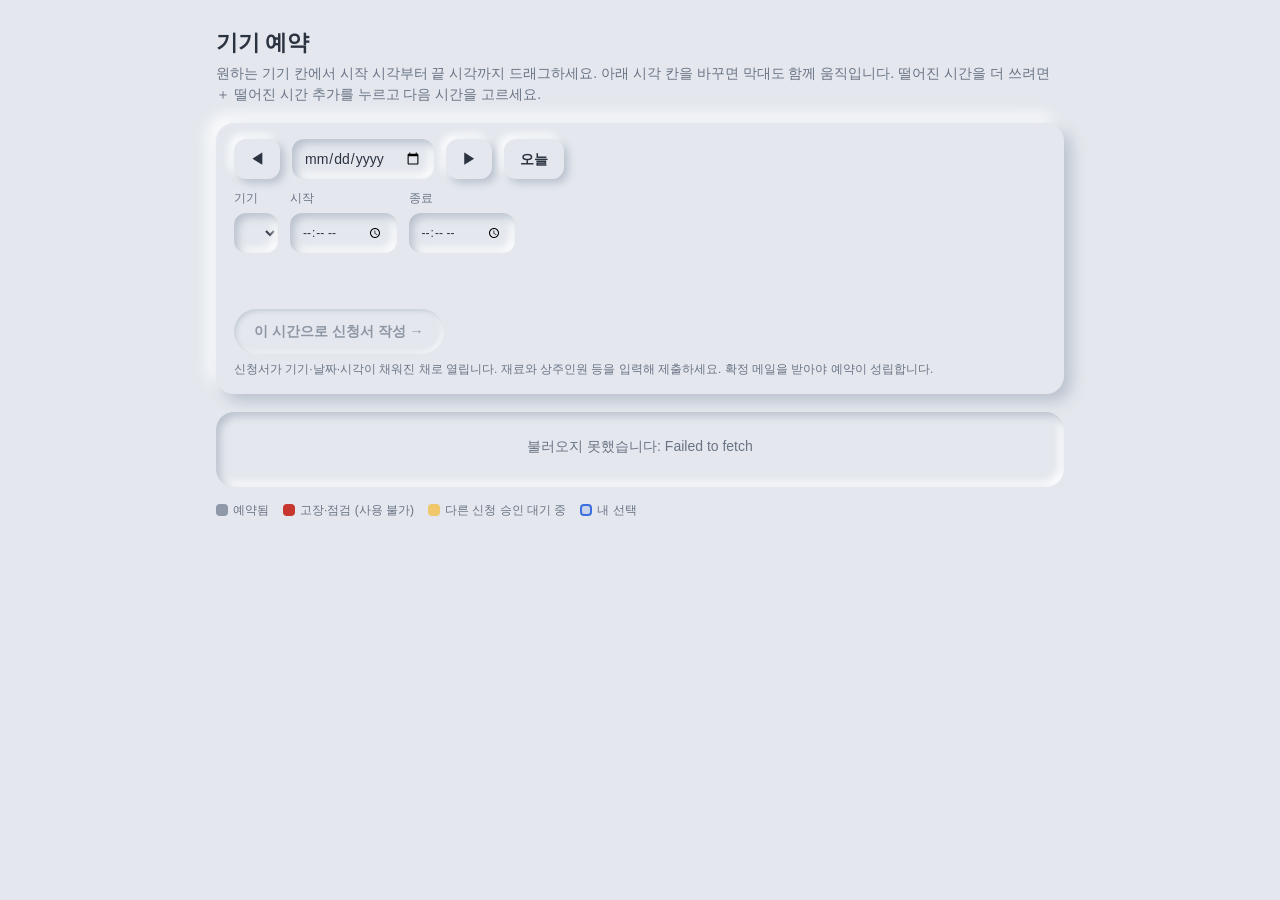
<file: index.html>
<!DOCTYPE html>
<html lang="ko">
<head>
<meta charset="utf-8">
<meta name="viewport" content="width=device-width, initial-scale=1">
<title>기기 예약</title>
<style>
  /* 뉴모피즘 — 색·그림자는 :root 값만 바꾸면 됩니다 */
  :root {
    --bg: #e4e8ee; --hi: #ffffff; --lo: #b8c0cc; --text: #2b3240; --muted: #6a7384;
    --line: rgba(120,132,150,.28); --line2: rgba(120,132,150,.12);
    --sel: #3d6fe0; --sel-bg: rgba(61,111,224,.16); --warn: #c76a00; --warn-bg: rgba(199,106,0,.16);
    --err: #c8372f; --err-bg: rgba(200,55,47,.14);
    --booked: #8f98a8; --outage: #c8372f; --pending: #e3a21a; --lane2: rgba(255,255,255,.25); --lane3: rgba(61,111,224,.06);
    --radius: 18px; --radius-s: 12px;
    --raise: 7px 7px 16px var(--lo), -7px -7px 16px var(--hi);
    --raise-s: 4px 4px 9px var(--lo), -4px -4px 9px var(--hi);
    --press: inset 4px 4px 8px var(--lo), inset -4px -4px 8px var(--hi);
    --press-s: inset 2px 2px 5px var(--lo), inset -2px -2px 5px var(--hi);
  }
  @media (prefers-color-scheme: dark) {
    :root { --bg: #2a2e36; --hi: #363b45; --lo: #1c1f25; --text: #e6e9ef; --muted: #9aa3b2;
      --sel: #7aa2ff; --sel-bg: rgba(122,162,255,.18); --warn: #f0a24a; --err: #ff7a70; --booked: #5d6574; --lane2: rgba(255,255,255,.025); --lane3: rgba(122,162,255,.07); }
  }
  * { box-sizing: border-box; }
  body { margin: 0; background: var(--bg); color: var(--text);
    font: 14px/1.5 -apple-system, BlinkMacSystemFont, 'Apple SD Gothic Neo', 'Noto Sans KR', sans-serif; }
  .wrap { max-width: 880px; margin: 0 auto; padding: 20px 16px 40px; }
  h1 { font-size: 22px; margin: 6px 0 4px; letter-spacing: -.3px; }
  .muted { color: var(--muted); }
  .card { background: var(--bg); border-radius: var(--radius); padding: 16px 18px; margin: 18px 0; box-shadow: var(--raise); }
  .notice { box-shadow: var(--press); color: var(--warn); white-space: pre-line; font-size: 13px; }
  .row { display: flex; flex-wrap: wrap; gap: 12px; align-items: center; }
  .row label { display: flex; flex-direction: column; font-size: 12px; color: var(--muted); gap: 6px; }
  input, select, button { font: inherit; color: var(--text); }
  input, select { padding: 8px 12px; border: 0; border-radius: var(--radius-s); background: var(--bg);
    box-shadow: var(--press); min-height: 40px; outline: none; }
  input:focus, select:focus { box-shadow: var(--press), 0 0 0 2px var(--sel); }
  button { padding: 9px 16px; border: 0; border-radius: var(--radius-s); background: var(--bg); box-shadow: var(--raise-s);
    cursor: pointer; min-height: 40px; font-weight: 600; }
  button:active { box-shadow: var(--press-s); }
  button:disabled { box-shadow: var(--press-s); opacity: .5; cursor: default; }
  .primary { background: var(--bg); color: var(--sel); font-weight: 700; text-decoration: none; box-shadow: var(--raise);
    display: inline-flex; align-items: center; padding: 12px 20px; border-radius: 999px; transition: box-shadow .15s, transform .15s; }
  .primary:hover { transform: translateY(-1px); }
  .primary:active { box-shadow: var(--press); transform: none; }
  .primary[aria-disabled="true"] { box-shadow: var(--press-s); color: var(--muted); opacity: .7; pointer-events: none; }

  /* 타임라인: 움푹 들어간 판 위에 블록이 떠 있는 구성 */
  .grid { display: grid; grid-template-columns: 44px repeat(var(--lanes), minmax(0, 1fr)); position: relative; user-select: none; }
  .lane-head { position: sticky; top: 0; z-index: 3; background: var(--bg); font-size: 12px; font-weight: 600;
    text-align: center; padding: 8px 2px; line-height: 1.25; box-shadow: 0 6px 8px -6px var(--lo); }
  .lane-head.off { color: var(--err); }
  .gutter { position: relative; }
  .tick { position: absolute; right: 6px; font-size: 11px; color: var(--muted); transform: translateY(-50%); }
  .lane { position: relative; border-left: 1px solid var(--line); cursor: crosshair; touch-action: pan-y; }
  .lane.type-printer { background: var(--lane2); }
  .lane.type-room { background: var(--lane3); }
  .lane-head.room { color: var(--sel); }
  .slotline { position: absolute; left: 0; right: 0; border-top: 1px solid var(--line2); pointer-events: none; }
  .slotline.hour { border-top-color: var(--line); }
  .blk { position: absolute; left: 4px; right: 4px; border-radius: 8px; font-size: 11px; padding: 2px 5px; overflow: hidden;
    pointer-events: none; color: #fff; box-shadow: 2px 2px 5px var(--lo); }
  .blk.booked { background: var(--booked); }
  .blk.outage { background: repeating-linear-gradient(45deg, var(--outage), var(--outage) 6px, #dc5a52 6px, #dc5a52 12px); }
  .blk.pending { background: repeating-linear-gradient(45deg, rgba(227,162,26,.6), rgba(227,162,26,.6) 6px, rgba(227,162,26,.32) 6px, rgba(227,162,26,.32) 12px); color: #5e4300; box-shadow: none; }
  .sel { position: absolute; left: 3px; right: 3px; border-radius: 8px; border: 2px solid var(--sel); background: var(--sel-bg);
    pointer-events: none; z-index: 2; font-size: 12px; font-weight: 700; color: var(--sel); padding: 2px 5px;
    box-shadow: 3px 3px 8px var(--lo), -3px -3px 8px var(--hi); }
  .sel.warn { border-color: var(--warn); background: var(--warn-bg); color: var(--warn); }
  .sel.err { border-color: var(--err); background: var(--err-bg); color: var(--err); }
  .sel.pending1 { border-style: dashed; }
  .sel.fixed { background: var(--sel); color: #fff; }
  .segbar { display: flex; flex-wrap: wrap; gap: 8px; align-items: center; margin-top: 12px; font-size: 13px; }
  .chip { display: inline-flex; align-items: center; gap: 6px; padding: 4px 6px 4px 12px; border-radius: 999px;
    box-shadow: var(--press-s); color: var(--sel); font-weight: 600; }
  .chip.now { box-shadow: none; border: 1.5px dashed var(--sel); }
  .chip button { min-height: 26px; padding: 0 8px; border-radius: 999px; font-size: 12px; color: var(--muted); box-shadow: var(--raise-s); }
  .add { color: var(--sel); }
  .past { position: absolute; left: 0; right: 0; top: 0; background: rgba(90,100,120,.10); pointer-events: none; }
  .scroll { max-height: 62vh; overflow: auto; border-radius: var(--radius); background: var(--bg); box-shadow: var(--press); padding: 0 6px 6px; }

  .legend { display: flex; flex-wrap: wrap; gap: 14px; font-size: 12px; color: var(--muted); margin-top: 14px; }
  .sw { display: inline-block; width: 12px; height: 12px; border-radius: 4px; vertical-align: -2px; margin-right: 5px; }
  .status { margin: 12px 0 0; font-weight: 600; min-height: 22px; }
  .status.ok { color: var(--sel); } .status.warn { color: var(--warn); } .status.err { color: var(--err); }
  .sub a { display: inline-block; margin: 8px 10px 4px 0; padding: 8px 14px; border-radius: 999px; box-shadow: var(--raise-s);
    color: var(--sel); text-decoration: none; font-weight: 600; font-size: 13px; }
  .sub a:active { box-shadow: var(--press-s); }
  .spin { color: var(--muted); padding: 24px; text-align: center; }
  @media (max-width: 560px) { .lane-head { font-size: 11px; } .grid { grid-template-columns: 36px repeat(var(--lanes), minmax(0, 1fr)); }
    .card { padding: 14px; } }
</style>
</head>
<body>
<div class="wrap">
  <h1>기기 예약</h1>
  <div class="muted" id="howto">원하는 기기 칸에서 시작 시각부터 끝 시각까지 드래그하세요. 아래 시각 칸을 바꾸면 막대도 함께 움직입니다. 떨어진 시간을 더 쓰려면 ＋ 떨어진 시간 추가를 누르고 다음 시간을 고르세요.</div>

  <div class="card notice" id="notice" hidden></div>

  <div class="card">
    <div class="row">
      <button id="prev" aria-label="이전 날">◀</button>
      <input type="date" id="date">
      <button id="next" aria-label="다음 날">▶</button>
      <button id="today">오늘</button>
    </div>
    <div class="row" style="margin-top:10px">
      <label>기기 <select id="device"></select></label>
      <label>시작 <input type="time" id="start"></label>
      <label>종료 <input type="time" id="end"></label>
      <span class="muted" id="dur"></span>
      <button type="button" class="add" id="addseg" hidden>＋ 떨어진 시간 추가</button>
    </div>
    <div class="segbar" id="segbar" hidden></div>
    <div class="status" id="status"></div>
    <div style="margin-top:10px"><a class="primary" id="go" target="_blank" rel="noopener" aria-disabled="true" href="#">이 시간으로 신청서 작성 →</a></div>
    <div class="muted" style="font-size:12px;margin-top:6px">신청서가 기기·날짜·시각이 채워진 채로 열립니다. 재료와 상주인원 등을 입력해 제출하세요. 확정 메일을 받아야 예약이 성립합니다.</div>
  </div>

  <div class="scroll" id="scroll"><div class="spin">불러오는 중…</div></div>
  <div class="legend">
    <span><i class="sw" style="background:var(--booked)"></i>예약됨</span>
    <span><i class="sw" style="background:var(--outage)"></i>고장·점검 (사용 불가)</span>
    <span><i class="sw" style="background:rgba(249,171,0,.55)"></i>다른 신청 승인 대기 중</span>
    <span><i class="sw" style="background:var(--sel-bg);border:2px solid var(--sel)"></i>내 선택</span>
  </div>

  <div class="card sub" id="subscribe" hidden>
    <b>캘린더 구독</b> <span class="muted">— 한 번 추가하면 내 캘린더에서 예약 현황을 계속 볼 수 있습니다.</span>
    <div id="sublinks"></div>
  </div>
</div>

<script src="common.js"></script>
<script>
function main(BOOT) {
  // ── 설정
  const B = BOOT;
  const STEP = B.step, FROM = B.day.from * 60, TO = B.day.to * 60;
  const ROW = window.matchMedia('(max-width: 560px)').matches ? 26 : 22;   // 한 칸 높이(px)
  const SLOTS = (TO - FROM) / STEP;
  const lanes = B.devices;
  const $ = id => document.getElementById(id);

  let data = null;          // getDayAvailability 결과
  let sel = null;           // { lane, s, e } (분, 자정 기준) — 지금 고르는 구간
  let segs = [];            // '떨어진 시간 추가'로 고정해 둔 구간들 (같은 기기)
  const MAXSEG = B.maxSegs || 1;
  const canMulti = () => !!(B.prefill && B.prefill.extra) && MAXSEG > 1;
  const allSegs = () => segs.concat(sel ? [sel] : []).slice().sort((a, b) => a.s - b.s);
  let tapAnchor = null;     // 터치: 첫 탭 위치

  // ── 시간 유틸
  const pad = n => String(n).padStart(2, '0');
  const hm = m => `${pad(Math.floor((m % 1440) / 60))}:${pad(m % 60)}`;
  const toMin = v => { const [h, mi] = String(v).split(':').map(Number); return h * 60 + mi; };
  const ymd = d => `${d.getFullYear()}-${pad(d.getMonth() + 1)}-${pad(d.getDate())}`;
  const addDays = (s, n) => { const [y, m, d] = s.split('-').map(Number); return ymd(new Date(y, m - 1, d + n)); };
  const nowMin = () => { const d = new Date(); return d.getHours() * 60 + d.getMinutes(); };

  // ── 초기 UI
  $('date').value = B.today; $('date').min = B.today; $('date').max = addDays(B.today, B.maxDays);
  $('start').step = STEP * 60; $('end').step = STEP * 60;
  lanes.forEach((l, i) => { const o = document.createElement('option'); o.value = i; o.textContent = l.name + (l.hidden ? ' (사용 불가)' : ''); $('device').appendChild(o); });

  if (B.subscribe && B.subscribe.length) {
    $('subscribe').hidden = false;
    $('sublinks').innerHTML = B.subscribe.map(s =>
      `<div>${esc(s.label)}: <a href="${esc(s.google)}" target="_blank" rel="noopener">Google 캘린더에 추가</a>` +
      `<a href="${esc(s.ical)}" target="_blank" rel="noopener">iCal 주소 (아이폰 등)</a></div>`).join('');
  }


  // ── 데이터 불러오기
  function load() {
    $('scroll').innerHTML = '<div class="spin">불러오는 중…</div>';
    const date = $('date').value;
    const done = res => { data = res; render(); };
    api('day', { date }).then(done)
      .catch(e => { $('scroll').innerHTML = `<div class="spin">불러오지 못했습니다: ${esc(e.message)}</div>`; });
  }

  // ── 그리기
  function render() {
    const n = data.notice || '';
    $('notice').hidden = !n; $('notice').textContent = n;
    const isToday = data.date === B.today;
    const grid = document.createElement('div');
    grid.className = 'grid';
    grid.style.setProperty('--lanes', lanes.length);

    grid.appendChild(Object.assign(document.createElement('div'), { className: 'lane-head', textContent: '' }));
    lanes.forEach(l => {
      const h = document.createElement('div');
      h.className = 'lane-head' + (l.hidden ? ' off' : '') + (l.type === 'room' ? ' room' : '');
      h.textContent = l.short + (l.hidden ? ' ⛔' : '');
      grid.appendChild(h);
    });

    const gutter = document.createElement('div');
    gutter.className = 'gutter'; gutter.style.height = SLOTS * ROW + 'px';
    for (let m = FROM; m <= TO; m += 60) {
      const t = document.createElement('div'); t.className = 'tick';
      t.style.top = ((m - FROM) / STEP) * ROW + 'px'; t.textContent = hm(m === 1440 ? 0 : m).replace(/^0/, '');
      if (m === FROM) t.style.transform = 'none';
      gutter.appendChild(t);
    }
    grid.appendChild(gutter);

    lanes.forEach((l, i) => {
      const lane = document.createElement('div');
      lane.className = 'lane type-' + l.type; lane.dataset.lane = i; lane.style.height = SLOTS * ROW + 'px';
      for (let k = 1; k < SLOTS; k++) {
        const ln = document.createElement('div');
        ln.className = 'slotline' + (((FROM + k * STEP) % 60) === 0 ? ' hour' : '');
        ln.style.top = k * ROW + 'px'; lane.appendChild(ln);
      }
      if (isToday) {
        const p = document.createElement('div'); p.className = 'past';
        p.style.height = Math.max(0, Math.min(SLOTS * ROW, ((nowMin() - FROM) / STEP) * ROW)) + 'px';
        lane.appendChild(p);
      }
      const dev = data.devices.find(d => d.name === l.name) || { blocks: [] };
      dev.blocks.forEach(b => {
        const s = Math.max(b.s, FROM), e = Math.min(b.e, TO);
        if (e <= s) return;
        const el = document.createElement('div');
        el.className = 'blk ' + b.kind;
        el.style.top = ((s - FROM) / STEP) * ROW + 'px';
        el.style.height = Math.max(4, ((e - s) / STEP) * ROW - 2) + 'px';
        el.textContent = { booked: '예약됨', outage: '사용 불가', pending: '대기' }[b.kind];
        lane.appendChild(el);
      });
      attach(lane, i);
      grid.appendChild(lane);
    });
    $('scroll').innerHTML = ''; $('scroll').appendChild(grid);
    // 하루 종일 표시할 때 자정부터 보이지 않도록: 오늘은 지금 시각 1시간 전, 다른 날은 9시로 스크롤
    const target = isToday ? Math.max(FROM, nowMin() - 60) : Math.max(FROM, Math.min(9 * 60, TO));
    const gridTop = grid.querySelector('.lane').offsetTop;
    $('scroll').scrollTop = Math.max(0, ((target - FROM) / STEP) * ROW + gridTop - 40);
    drawSel();
  }

  // ── 드래그 / 탭
  function slotAt(lane, clientY) {
    const r = lane.getBoundingClientRect();
    return Math.max(0, Math.min(SLOTS - 1, Math.floor((clientY - r.top) / ROW)));
  }
  function setFromSlots(laneIdx, a, b) {
    const lo = Math.min(a, b), hi = Math.max(a, b);
    sel = { lane: laneIdx, s: FROM + lo * STEP, e: FROM + (hi + 1) * STEP };
    syncInputs(); drawSel();
  }
  function attach(lane, i) {
    let drag = null;
    lane.addEventListener('pointerdown', ev => {
      if (ev.pointerType === 'touch') { drag = { touch: true, x: ev.clientX, y: ev.clientY }; return; }
      ev.preventDefault();
      const a = slotAt(lane, ev.clientY);
      drag = { a };
      lane.setPointerCapture(ev.pointerId);
      setFromSlots(i, a, a);
    });
    lane.addEventListener('pointermove', ev => {
      if (!drag || drag.touch) return;
      setFromSlots(i, drag.a, slotAt(lane, ev.clientY));
    });
    lane.addEventListener('pointerup', ev => {
      if (drag && drag.touch && Math.abs(ev.clientX - drag.x) < 10 && Math.abs(ev.clientY - drag.y) < 10) {
        // 터치: 첫 탭 = 시작 칸, 같은 기기에서 두 번째 탭 = 끝 칸
        const k = slotAt(lane, ev.clientY);
        if (tapAnchor && tapAnchor.lane === i) { const a = tapAnchor.k; tapAnchor = null; setFromSlots(i, a, k); }
        else { tapAnchor = { lane: i, k }; setFromSlots(i, k, k); }
      }
      drag = null;
    });
    lane.addEventListener('pointercancel', () => { drag = null; });
  }

  // ── 선택 ↔ 입력 칸 연동
  function syncInputs() {
    if (!sel) return;
    $('device').value = sel.lane; $('start').value = hm(sel.s); $('end').value = hm(sel.e);
    update();
  }
  function fromInputs() {
    const s = $('start').value, e = $('end').value;
    if (!s || !e) return;
    let sm = toMin(s), em = toMin(e);
    if (em <= sm) em += 1440;            // 자정 넘김
    sel = { lane: +$('device').value, s: sm, e: em };
    tapAnchor = null;
    drawSel(); update();
  }
  ['start', 'end', 'device'].forEach(id => $(id).addEventListener('change', fromInputs));
  $('start').addEventListener('input', fromInputs); $('end').addEventListener('input', fromInputs);

  function drawSel() {
    document.querySelectorAll('.sel').forEach(x => x.remove());
    if (!data) return;
    const box = (x, cls) => {
      const lane = document.querySelector(`.lane[data-lane="${x.lane}"]`);
      const s = Math.max(x.s, FROM), e = Math.min(x.e, TO);
      if (!lane || e <= s) return;
      const el = document.createElement('div');
      el.className = 'sel ' + cls;
      el.style.top = ((s - FROM) / STEP) * ROW + 'px';
      el.style.height = ((e - s) / STEP) * ROW - 2 + 'px';
      el.textContent = `${hm(x.s)}–${hm(x.e)}`;
      lane.appendChild(el);
    };
    segs.forEach(x => box(x, 'fixed'));
    if (sel) { const lv = check().level; box(sel, (lv === 'ok' || lv === 'none' ? '' : lv) + (tapAnchor ? ' pending1' : '')); }
  }

  // ── 검사 (서버도 제출 후 다시 검사함)
  function check() {
    if (!sel) return segs.length ? { level: 'ok', msg: `구간 ${segs.length}개를 골랐습니다. 더 추가하거나 신청서를 작성하세요.` } : { level: 'none', msg: '' };
    const l = lanes[sel.lane];
    if (segs.length && sel.lane !== segs[0].lane) return { level: 'err', msg: `떨어진 시간은 같은 기기에서만 고를 수 있습니다 (${lanes[segs[0].lane].short}).` };
    if (segs.some(x => sel.s < x.e && x.s < sel.e)) return { level: 'err', msg: '이미 고른 구간과 겹칩니다.' };
    const dev = data && data.devices.find(d => d.name === l.name) || { blocks: [] };
    const hit = k => dev.blocks.find(b => b.kind === k && sel.s < b.e && b.s < sel.e);
    const hours = allSegs().reduce((t, x) => t + (x.e - x.s) / 60, 0);
    if (data && data.date === B.today && sel.s < nowMin()) return { level: 'err', msg: '이미 지난 시간입니다.' };
    if (l.hidden || hit('outage')) return { level: 'err', msg: '⛔ 이 시간에는 기기를 사용할 수 없습니다 (고장·점검).' };
    if (hit('booked')) return { level: 'err', msg: '이미 예약된 시간과 겹칩니다. 다른 시간이나 기기를 고르세요.' };
    const max = B.maxHours[l.type];
    const notes = [];
    let level = 'ok';
    if (hours > max) { level = 'warn'; notes.push(`하루 ${max}시간을 넘는 부분은 관리자 승인이 필요합니다` + (segs.length ? ' (구간 합산).' : '.')); }
    if (hit('pending')) { level = 'warn'; notes.push('다른 사람의 신청이 승인 대기 중인 시간과 겹칩니다. 먼저 승인되는 쪽이 확정됩니다.'); }
    if (level === 'ok') notes.push('신청 가능한 시간입니다.' + (tapAnchor ? ' (끝 칸을 한 번 더 누르면 길이를 늘릴 수 있어요)' : ''));
    if (l.type === 'printer' && B.printReview && hours > max) notes.push(`📷 3D프린터를 ${max}시간 넘게 쓰려면 슬라이서의 출력 예상시간 화면을 캡처해 설문에 올려야 합니다. 관리자가 확인한 뒤 확정됩니다.`);
    return { level, msg: notes.join(' ') };
  }

  function update() {
    const c = check();
    $('status').className = 'status ' + c.level;
    $('status').textContent = c.msg;
    const list = c.level === 'err' ? segs.slice() : allSegs();
    const total = list.reduce((t, x) => t + (x.e - x.s) / 60, 0);
    $('dur').textContent = list.length ? `${segs.length ? '합계 ' : ''}${total.toFixed(1).replace(/\.0$/, '')}시간` : '';
    const go = $('go');
    const ok = list.length && (c.level === 'ok' || c.level === 'warn' || (c.level === 'err' && segs.length)) && B.prefill;
    go.setAttribute('aria-disabled', ok ? 'false' : 'true');
    go.textContent = list.length > 1 ? `구간 ${list.length}개로 신청서 작성 →` : '이 시간으로 신청서 작성 →';
    if (ok) {
      const p = B.prefill, q = new URLSearchParams({ usp: 'pp_url' });
      q.set('entry.' + p.device, lanes[list[0].lane].name);
      q.set('entry.' + p.date, data.date);
      q.set('entry.' + p.start, hm(list[0].s));
      q.set('entry.' + p.end, hm(list[0].e));
      if (list.length > 1 && p.extra) q.set('entry.' + p.extra, list.slice(1).map(x => `${hm(x.s)}-${hm(x.e)}`).join(', '));
      go.href = p.base + '?' + q.toString();
    } else go.href = '#';
    // 떨어진 시간 추가 버튼 + 고른 구간 목록
    const add = $('addseg');
    add.hidden = !canMulti();
    add.disabled = !(sel && (c.level === 'ok' || c.level === 'warn') && allSegs().length < MAXSEG);
    add.title = allSegs().length >= MAXSEG ? `최대 ${MAXSEG}개 구간까지 고를 수 있습니다` : '';
    const bar = $('segbar');
    bar.hidden = !segs.length;
    bar.innerHTML = segs.length ? '<span class="muted">고른 구간</span>' +
      segs.map((x, i) => `<span class="chip">${hm(x.s)}–${hm(x.e)}<button type="button" data-rm="${i}" aria-label="구간 빼기">✕</button></span>`).join('') +
      (sel && c.level !== 'err' ? `<span class="chip now">${hm(sel.s)}–${hm(sel.e)} (고르는 중)</span>` : '') : '';
    if (!B.prefill && sel) $('status').textContent += ' (관리자: 신청서 연결 정보가 없습니다. setup을 다시 확인하세요.)';
  }

  // ── 떨어진 시간: 지금 구간을 고정하고 다음 구간 고르기
  $('addseg').onclick = () => {
    if (!sel) return;
    segs.push(sel); segs.sort((a, b) => a.s - b.s);
    sel = null; tapAnchor = null;
    $('start').value = ''; $('end').value = '';
    $('status').textContent = '';
    update(); drawSel();
    $('status').className = 'status ok';
    $('status').textContent = `구간 ${segs.length}개를 골랐습니다. 같은 기기에서 다음 시간을 드래그하거나 신청서를 작성하세요.`;
  };
  $('segbar').addEventListener('click', ev => {
    const b = ev.target.closest('[data-rm]');
    if (!b) return;
    segs.splice(+b.dataset.rm, 1);
    update(); drawSel();
  });

  // ── 날짜 이동
  const setDate = v => { if (v < $('date').min || v > $('date').max) return; $('date').value = v; sel = null; segs = []; tapAnchor = null; update(); load(); };
  $('prev').onclick = () => setDate(addDays($('date').value, -1));
  $('next').onclick = () => setDate(addDays($('date').value, 1));
  $('today').onclick = () => setDate(B.today);
  $('date').addEventListener('change', () => setDate($('date').value));

  if (window.matchMedia('(pointer: coarse)').matches) $('howto').textContent = '원하는 기기 칸에서 시작 칸을 누르고, 끝 칸을 한 번 더 누르세요. 아래 시각 칸을 바꾸면 막대도 함께 움직입니다. 떨어진 시간을 더 쓰려면 ＋ 떨어진 시간 추가를 누르고 다음 시간을 고르세요.';
  load();
}
api('boot').then(main).catch(e => {
  document.getElementById('scroll').innerHTML = '<div class="spin">불러오지 못했습니다: ' + esc(e.message) + '</div>';
});
</script>
</body>
</html>
</file>
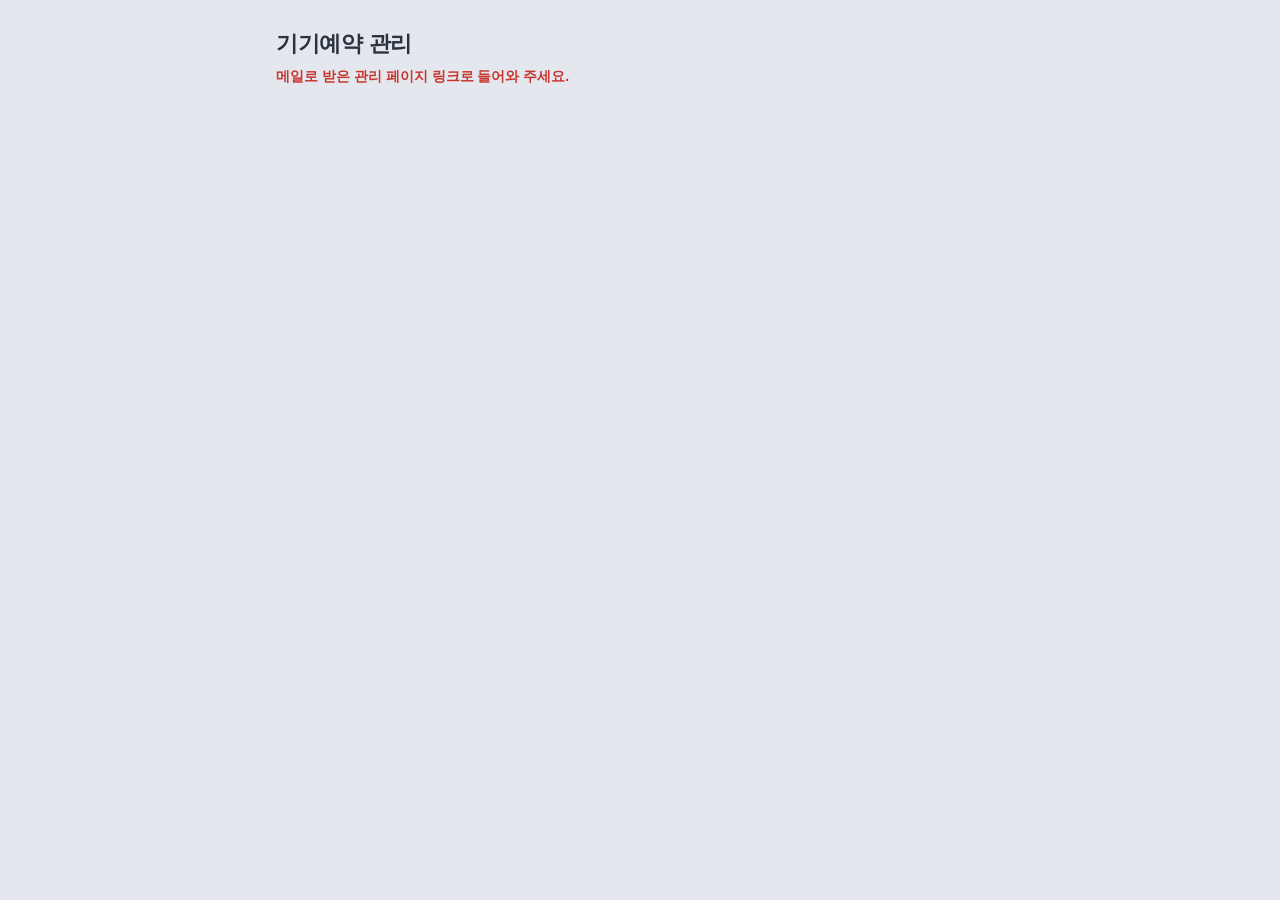
<file: admin.html>
<!DOCTYPE html>
<html lang="ko">
<head>
<meta charset="utf-8">
<meta name="viewport" content="width=device-width, initial-scale=1">
<meta name="robots" content="noindex">
<title>기기예약 관리</title>
<link rel="stylesheet" href="style.css">
<style>
  .photos { display: flex; flex-wrap: wrap; gap: 10px; margin: 10px 0; }
  .photos a { display: block; border-radius: var(--radius-s); overflow: hidden; box-shadow: var(--raise-s); }
  .photos img { display: block; max-width: 100%; width: 320px; height: auto; background: var(--bg); }
  .photos .alt { padding: 10px 14px; display: inline-block; }
  .resched { display: none; margin: 10px 0; padding: 12px 14px; border-radius: var(--radius-s); box-shadow: var(--press-s); }
  .resched.open { display: block; }
  .resched .row { display: flex; flex-wrap: wrap; gap: 8px; align-items: center; }
  .resched label { margin: 6px 0; }
</style>
</head>
<body>
<div class="wrap">
  <h1>기기예약 관리</h1>
  <div id="who" class="muted">불러오는 중…</div>
  <div id="root"></div>
</div>
<script src="common.js"></script>
<script>
const KEY = qs('k');
const root = document.getElementById('root');

function card(r, buttons) {
  return `<div class="card" id="c-${esc(r.id)}">
    <div><b>${esc(r.이름)}</b> (${esc(r.학번)}) · ${esc(r.기기)}</div>
    <div>${esc(r.시작)} ~ ${esc(r.종료)} · ${esc(r.시간)}h <span class="muted">(그날 이전 ${esc(r.이전누적 || 0)}h)</span></div>
    <div>재료: ${esc(r.재료)}${r.두께 ? ' / ' + esc(r.두께) + 'mm' : ''}</div>
    <div>수업: ${esc(r.수업)} · 목적: ${esc(r.목적)}</div>
    ${r.상주인원 ? `<div>상주인원: ${esc(r.상주인원).replace(/\n/g, '<br>')}</div>` : ''}
    ${r.분류사유 ? `<pre>${esc(r.분류사유)}</pre>` : ''}
    ${photos(r)}
    <input class="memo" placeholder="메모 / 반려·취소·변경 사유">
    ${reschedBox(r)}
    <div>${buttons}${btn(r.id, 'resched', '일정 변경')}</div><div class="msg"></div>
  </div>`;
}
// 3D프린터 출력 예상시간 사진 (Drive 미리보기 — 안 뜨면 링크로 열기)
function photos(r) {
  if (!r.사진 || !r.사진.length) return r.type === 'printer' ? '<div class="muted">📷 출력 예상시간 사진 없음</div>' : '';
  return '<div class="photos">' + r.사진.map(id =>
    `<a href="https://drive.google.com/open?id=${encodeURIComponent(id)}" target="_blank" rel="noopener">` +
    `<img alt="출력 예상시간 사진" src="https://drive.google.com/thumbnail?id=${encodeURIComponent(id)}&sz=w800" ` +
    `onerror="this.outerHTML='<span class=&quot;alt&quot;>📷 사진 열기</span>'"></a>`).join('') + '</div>';
}
// 일정 변경 입력칸 (30분 단위, 끝은 24:00까지)
const TIMES = Array.from({ length: 49 }, (_, i) => String(Math.floor(i / 2)).padStart(2, '0') + ':' + (i % 2 ? '30' : '00'));
function reschedBox(r) {
  const s = String(r.시작), e = String(r.종료);
  const st = s.slice(11, 16), en = e.slice(0, 10) > s.slice(0, 10) ? '24:00' : e.slice(11, 16);
  const opt = (list, v) => list.map(x => `<option${x === v ? ' selected' : ''}>${x}</option>`).join('');
  const devs = DEVS.filter(d => d.type === r.type).map(d => d.name);
  if (devs.indexOf(r.기기) < 0) devs.unshift(r.기기);
  return `<div class="resched">
    <div class="row">
      <label>날짜 <input type="date" class="r_date" value="${esc(s.slice(0, 10))}"></label>
      <label>시작 <select class="r_start">${opt(TIMES.slice(0, 48), st)}</select></label>
      <label>종료 <select class="r_end">${opt(TIMES.slice(1), en)}</select></label>
    </div>
    <label>기기 <select class="r_dev">${opt(devs, r.기기)}</select></label>
    <div class="muted">${r.상태 === '확정' ? '저장하면 캘린더 일정이 옮겨지고 신청자에게 변경 메일이 갑니다.' : '승인 전 신청입니다. 시간만 바뀌고, 승인은 따로 눌러야 합니다.'} 위 메모 칸 내용이 변경 사유로 메일에 들어갑니다.</div>
    <div><button class="ok" data-id="${esc(r.id)}" data-act="rsave">변경 저장</button></div>
  </div>`;
}
let DEVS = [];
const btn = (id, act, label, cls) => `<button class="${cls || ''}" data-id="${esc(id)}" data-act="${act}">${label}</button>`;

function render(d) {
  DEVS = d.rdevices || [];
  document.getElementById('who').textContent =
    `${d.admin.name} · ${d.admin.role} · 권한: ${d.admin.perms}` + (d.admin.devices.length ? ' · 담당: ' + d.admin.devices.join(', ') : '');
  let h = `<h2>승인 대기 (${d.pending.length})</h2>`;
  h += d.pending.map(r => card(r,
    (r.canApprove ? btn(r.id, 'approve', '승인', 'ok') : '') +
    (r.canPartial ? btn(r.id, 'partial', `한도(${r.maxHours}h)까지 승인`) : '') +
    btn(r.id, 'reject', '반려', 'no'))).join('') || '<p class="muted">처리할 신청이 없습니다.</p>';

  if (d.devices.length) {
    h += `<h2>기기 상태</h2>`;
    h += d.outages.map(o => `<div class="card" id="o-${esc(o.id)}">
      <div><b>${esc(o.기기)}</b> · ${esc(o.구분)} ${o.진행중 ? '<span class="tag red">사용 불가 중</span>' : '<span class="tag">예정</span>'}</div>
      <div>${esc(o.시작)} ~ ${esc(o.복구예정 || '복구 미정')}</div>
      <div>사유: ${esc(o.사유 || '-')} · 등록: ${esc(o.등록자)}</div>
      <div><button class="ok" data-restore="${esc(o.id)}">복구 완료</button></div><div class="msg"></div>
    </div>`).join('') || '<p class="muted">사용 불가로 등록된 기기가 없습니다.</p>';
    h += `<div class="card" id="newOutage">
      <div><b>고장·점검 등록</b></div>
      <label>기기 <select id="o_dev">${d.devices.map(x => `<option>${esc(x)}</option>`).join('')}</select></label>
      <label>구분 <select id="o_kind"><option>고장</option><option>점검</option></select></label>
      <label>사유 <input id="o_reason" class="memo" placeholder="예: 렌즈 파손, 노즐 막힘, 정기 점검"></label>
      <label>시작 <input id="o_start" type="datetime-local"> <span class="muted">(비우면 지금)</span></label>
      <label>복구 예정 <input id="o_end" type="datetime-local"> <span class="muted">(모르면 비움 → 설문에서 기기 숨김)</span></label>
      <div class="muted">등록하면 겹치는 확정 예약은 취소, 승인대기는 반려되고 신청자에게 안내 메일이 갑니다.</div>
      <div><button class="no" id="o_go">사용 불가 등록</button></div><div class="msg"></div>
    </div>`;
  }
  if (d.canCancel) {
    h += `<h2>예정된 예약 (${d.upcoming.length})</h2>`;
    h += d.upcoming.map(r => card(r, btn(r.id, 'cancel', '예약 취소', 'no'))).join('') || '<p class="muted">예정된 예약이 없습니다.</p>';
  }
  root.innerHTML = h;
}

function busy(el, on, text) {
  el.querySelectorAll('button').forEach(b => b.disabled = on);
  el.querySelector('.msg').textContent = text || '';
}

root.addEventListener('click', async ev => {
  const b = ev.target.closest('button');
  if (!b) return;
  if (b.dataset.act === 'resched') {
    document.getElementById('c-' + b.dataset.id).querySelector('.resched').classList.toggle('open');
  } else if (b.dataset.act === 'rsave') {
    const el = document.getElementById('c-' + b.dataset.id), q = c => el.querySelector(c).value;
    const data = { date: q('.r_date'), start: q('.r_start'), end: q('.r_end'), device: q('.r_dev'), memo: q('.memo') };
    if (!confirm(`${data.device}\n${data.date} ${data.start} ~ ${data.end}\n으로 변경할까요? 신청자에게 메일이 갑니다.`)) return;
    busy(el, true, '변경 중…');
    try {
      const m = await api('reschedule', { k: KEY, id: b.dataset.id, data });
      el.querySelector('.msg').textContent = m + ' — 새로고침하면 바뀐 내용이 보입니다.';
      el.classList.add('done');
    } catch (e) { busy(el, false, '오류: ' + e.message); }
  } else if (b.dataset.act) {
    const el = document.getElementById('c-' + b.dataset.id), memo = el.querySelector('.memo').value, act = b.dataset.act;
    if ((act === 'reject' || act === 'cancel') && !memo && !confirm('사유 없이 진행할까요?')) return;
    busy(el, true, '처리 중…');
    try { const m = await api('consoleAction', { k: KEY, id: b.dataset.id, act, memo }); el.querySelector('.msg').textContent = m; el.classList.add('done'); }
    catch (e) { busy(el, false, '오류: ' + e.message); }
  } else if (b.dataset.restore) {
    if (!confirm('복구 완료로 처리할까요? 바로 예약을 받기 시작합니다.')) return;
    const el = document.getElementById('o-' + b.dataset.restore);
    busy(el, true, '처리 중…');
    try { const m = await api('deviceAction', { k: KEY, op: 'restore', data: { id: b.dataset.restore } }); el.querySelector('.msg').textContent = m; el.classList.add('done'); }
    catch (e) { busy(el, false, '오류: ' + e.message); }
  } else if (b.id === 'o_go') {
    const v = id => document.getElementById(id).value, el = document.getElementById('newOutage');
    if (!confirm(v('o_dev') + ' 사용 불가로 등록할까요? 겹치는 예약이 취소됩니다.')) return;
    busy(el, true, '처리 중…');
    try {
      const m = await api('deviceAction', { k: KEY, op: 'register',
        data: { device: v('o_dev'), kind: v('o_kind'), reason: v('o_reason'), start: v('o_start'), end: v('o_end') } });
      el.querySelector('.msg').textContent = m; el.classList.add('done');
    } catch (e) { busy(el, false, '오류: ' + e.message); }
  }
});

if (!KEY) { document.getElementById('who').innerHTML = '<span class="error">메일로 받은 관리 페이지 링크로 들어와 주세요.</span>'; }
else api('console', { k: KEY }).then(render)
  .catch(e => { document.getElementById('who').innerHTML = `<span class="error">${esc(e.message)}</span>`; });
</script>
</body>
</html>
</file>
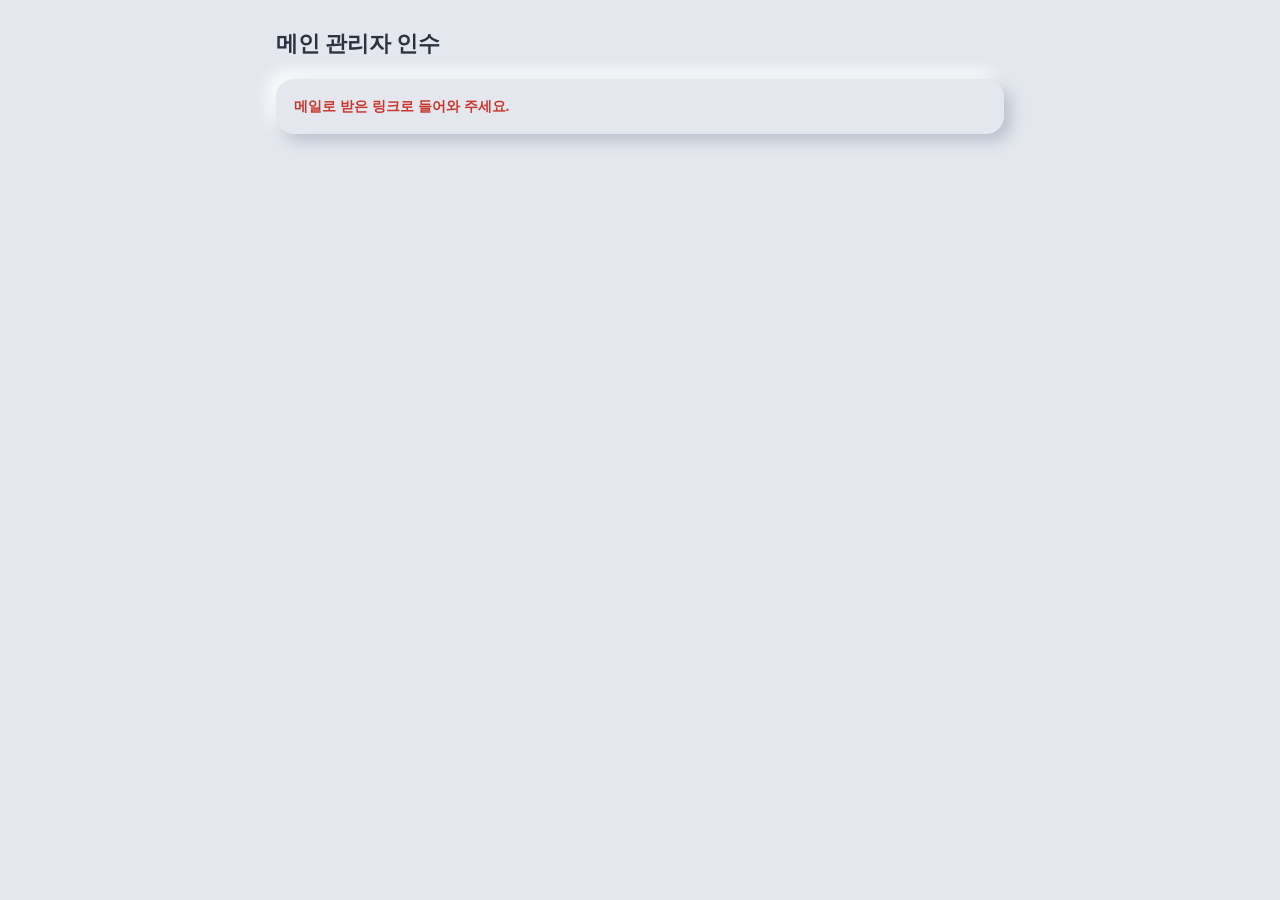
<file: handover.html>
<!DOCTYPE html>
<html lang="ko">
<head>
<meta charset="utf-8">
<meta name="viewport" content="width=device-width, initial-scale=1">
<meta name="robots" content="noindex">
<title>메인 관리자 인수</title>
<link rel="stylesheet" href="style.css">
</head>
<body>
<div class="wrap">
  <h1>메인 관리자 인수</h1>
  <div class="card" id="box"><span class="muted">불러오는 중…</span></div>
</div>
<script src="common.js"></script>
<script>
const KEY = qs('h');
const box = document.getElementById('box');
function render(d) {
  box.innerHTML = `<p>${esc(d.from)} → <b>${esc(d.to)}</b></p>
    <p class="muted">수락하면 메인 관리자 권한을 갖게 되고, 관리 스프레드시트 편집 권한이 추가됩니다.</p>
    <button class="ok" id="go">수락합니다</button><div class="msg"></div>`;
  document.getElementById('go').onclick = async function () {
    this.disabled = true;
    box.querySelector('.msg').textContent = '처리 중…';
    try { const m = await api('acceptHandover', { h: KEY }); box.innerHTML = `<p>${esc(m)}</p>`; }
    catch (e) { this.disabled = false; box.querySelector('.msg').textContent = '오류: ' + e.message; }
  };
}
if (!KEY) box.innerHTML = '<span class="error">메일로 받은 링크로 들어와 주세요.</span>';
else api('handover', { h: KEY }).then(render).catch(e => { box.innerHTML = `<span class="error">${esc(e.message)}</span>`; });
</script>
</body>
</html>
</file>
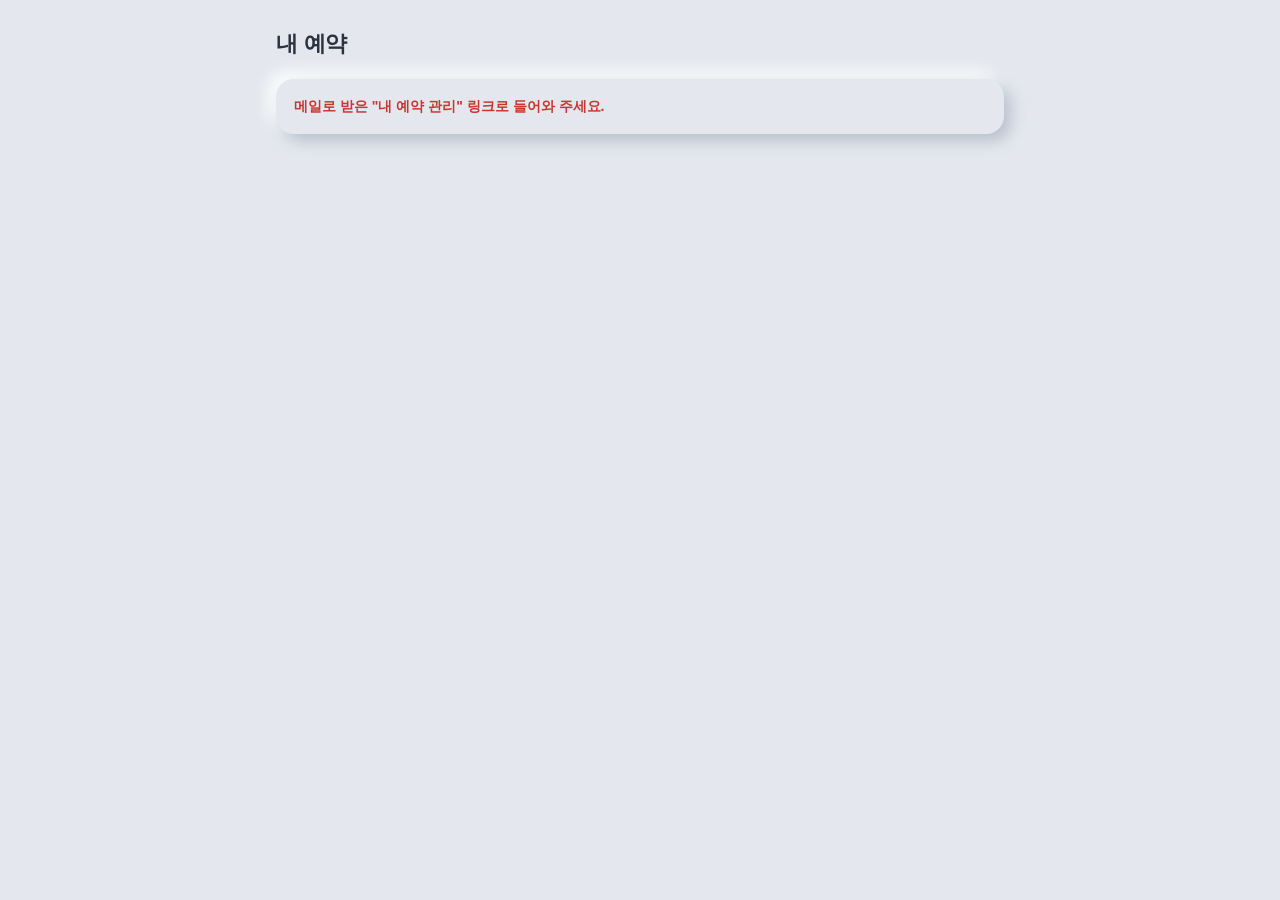
<file: my.html>
<!DOCTYPE html>
<html lang="ko">
<head>
<meta charset="utf-8">
<meta name="viewport" content="width=device-width, initial-scale=1">
<meta name="robots" content="noindex">
<title>내 예약</title>
<link rel="stylesheet" href="style.css">
</head>
<body>
<div class="wrap">
  <h1>내 예약</h1>
  <div class="card" id="box"><span class="muted">불러오는 중…</span></div>
</div>
<script src="common.js"></script>
<script>
const KEY = qs('c');
const box = document.getElementById('box');

function render(r) {
  const extra = r.상태 === '사전종료' ? `<br>실제 종료: ${esc(r.실제종료)} · 실사용 ${esc(r.실사용)}시간` : '';
  let h = `<div><b>${esc(r.기기)}</b><br>${esc(r.시작)} ~ ${esc(r.종료)}<br>신청자: ${esc(r.이름)} (${esc(r.학번)})<br>상태: <b>${esc(r.상태)}</b>${extra}</div>`;
  if (!r.action) { box.innerHTML = h + `<p>${esc(r.why)}</p>`; return; }
  const label = r.action === 'cancel' ? '예약 취소' : '지금 사용 종료 (사전 종료)';
  const desc = r.action === 'cancel'
    ? '시작 전이라 사용 시간 0시간으로 기록되고, 하루 한도에서 빠집니다.'
    : `지금까지 사용한 시간(약 ${r.usedSoFar}시간)만 하루 한도에 잡히고, 남은 시간은 다른 사람이 예약할 수 있게 비워집니다.`;
  box.innerHTML = h + `<p>${desc}</p><button class="no" id="go">${label}</button><div class="msg"></div>`;
  document.getElementById('go').onclick = async function () {
    if (!confirm(label + '할까요? 되돌릴 수 없습니다.')) return;
    this.disabled = true;
    box.querySelector('.msg').textContent = '처리 중…';
    try { const m = await api('selfAction', { c: KEY }); box.innerHTML = `<p style="white-space:pre-line">${esc(m)}</p>`; }
    catch (e) { this.disabled = false; box.querySelector('.msg').textContent = '오류: ' + e.message; }
  };
}

if (!KEY) box.innerHTML = '<span class="error">메일로 받은 "내 예약 관리" 링크로 들어와 주세요.</span>';
else api('self', { c: KEY }).then(render).catch(e => { box.innerHTML = `<span class="error">${esc(e.message)}</span>`; });
</script>
</body>
</html>
</file>
<file: style.css>
/* 뉴모피즘 공통 스타일 — 색·그림자는 아래 :root 값만 바꾸면 전체에 적용됩니다 */
:root {
  --bg: #e4e8ee;          /* 바탕 = 카드 = 버튼 (뉴모피즘은 같은 색에서 그림자로만 구분) */
  --hi: #ffffff;          /* 왼쪽 위 밝은 그림자 */
  --lo: #b8c0cc;          /* 오른쪽 아래 어두운 그림자 */
  --text: #2b3240; --muted: #6a7384;
  --sel: #3d6fe0; --warn: #c76a00; --err: #c8372f; --okc: #2f8f5b;
  --radius: 18px; --radius-s: 12px;
  --raise: 7px 7px 16px var(--lo), -7px -7px 16px var(--hi);
  --raise-s: 4px 4px 9px var(--lo), -4px -4px 9px var(--hi);
  --press: inset 4px 4px 8px var(--lo), inset -4px -4px 8px var(--hi);
  --press-s: inset 2px 2px 5px var(--lo), inset -2px -2px 5px var(--hi);
}
@media (prefers-color-scheme: dark) {
  :root { --bg: #2a2e36; --hi: #363b45; --lo: #1c1f25; --text: #e6e9ef; --muted: #9aa3b2;
    --sel: #7aa2ff; --warn: #f0a24a; --err: #ff7a70; --okc: #5fd197; }
}
* { box-sizing: border-box; }
body { margin: 0; background: var(--bg); color: var(--text);
  font: 14px/1.6 -apple-system, BlinkMacSystemFont, 'Apple SD Gothic Neo', 'Noto Sans KR', sans-serif; }
.wrap { max-width: 760px; margin: 0 auto; padding: 20px 16px 40px; }
h1 { font-size: 22px; margin: 6px 0 4px; letter-spacing: -.3px; }
h2 { font-size: 15px; margin: 32px 0 12px; color: var(--muted); font-weight: 600; letter-spacing: .2px; }
.muted { color: var(--muted); }

.card { background: var(--bg); border-radius: var(--radius); padding: 16px 18px; margin: 18px 0; box-shadow: var(--raise); }
.card.done { box-shadow: var(--press); opacity: .6; }

pre { background: var(--bg); box-shadow: var(--press-s); padding: 10px 12px; border-radius: var(--radius-s);
  white-space: pre-wrap; font: 13px/1.5 inherit; margin: 8px 0; color: var(--warn); }

input, select, button { font: inherit; color: var(--text); }
input, select { padding: 8px 12px; border: 0; border-radius: var(--radius-s); background: var(--bg);
  box-shadow: var(--press); min-height: 40px; outline: none; }
input:focus, select:focus { box-shadow: var(--press), 0 0 0 2px var(--sel); }
input.memo { width: 100%; margin: 10px 0; }

button { padding: 9px 16px; margin: 4px 8px 4px 0; border: 0; border-radius: var(--radius-s); background: var(--bg);
  box-shadow: var(--raise-s); cursor: pointer; min-height: 40px; font-weight: 600; transition: box-shadow .15s, transform .15s; }
button:hover { transform: translateY(-1px); }
button:active { box-shadow: var(--press-s); transform: none; }
button:focus-visible { outline: 2px solid var(--sel); outline-offset: 2px; }
button:disabled { box-shadow: var(--press-s); opacity: .5; cursor: default; transform: none; }
button.ok { color: var(--sel); }
button.no { color: var(--err); }

label { display: block; margin: 10px 0; }
.msg { margin-top: 8px; font-weight: 600; }
.tag { font-size: 12px; padding: 3px 10px; border-radius: 999px; background: var(--bg); box-shadow: var(--press-s); color: var(--sel); }
.tag.red { color: var(--err); }
.error { color: var(--err); font-weight: 600; }
</file>
